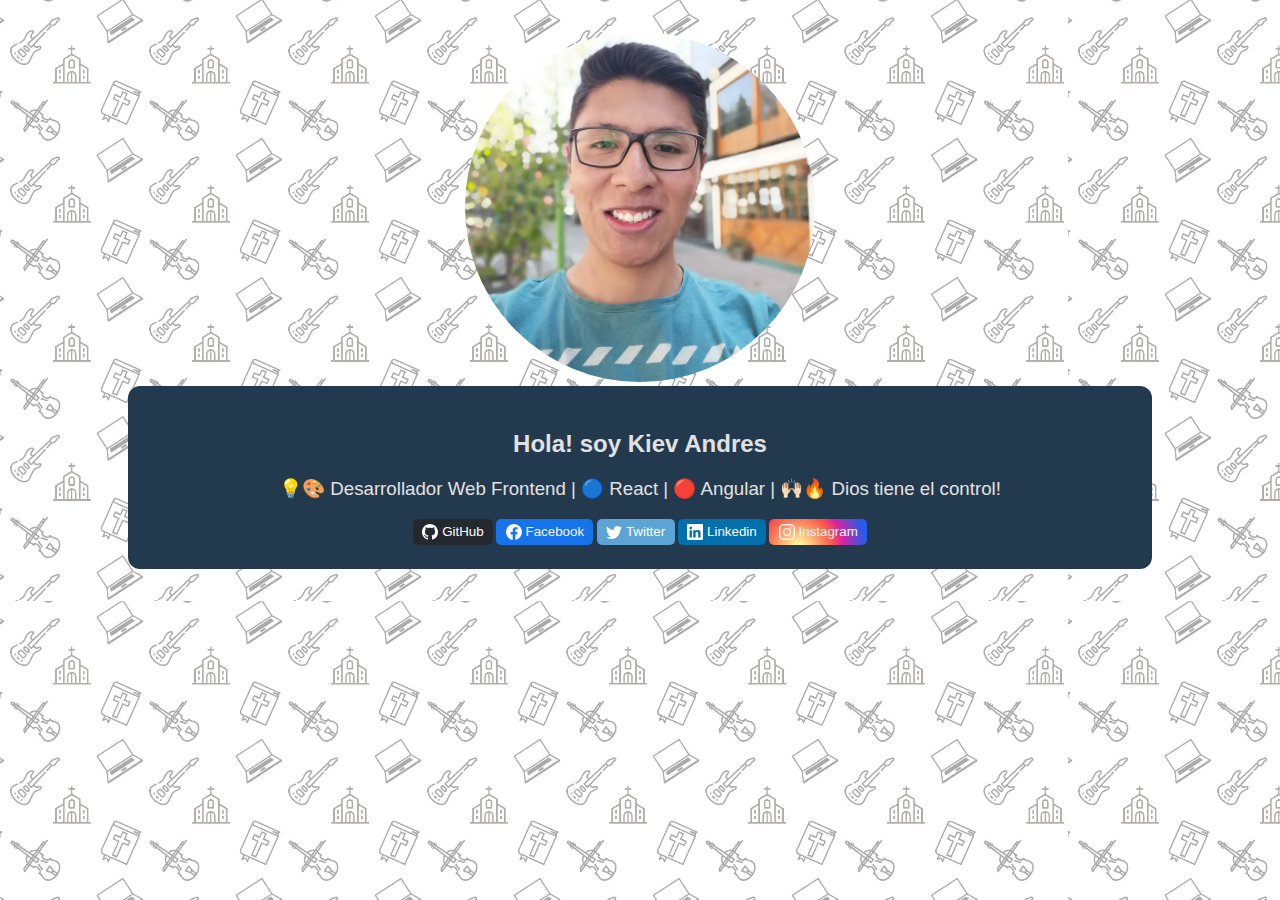
<file: index.html>
<!DOCTYPE html>
<html lang="en">
<head>
  <meta charset="UTF-8">
  <meta http-equiv="X-UA-Compatible" content="IE=edge">
  <meta name="viewport" content="width=device-width, initial-scale=1.0">
  <meta property="og:title" content="Kiev Andres">
  <meta property="og:description" content="💡🎨 Desarrollador Web Frontend | 🔵 React | 🔴 Angular | 🙌🏻🔥 Dios tiene el control!">
  <meta property="og:type" content="website">
  <meta property="og:image" content="./assets/imagenes/foto-perfil.webp">
  <meta property="og:url" content="https://www.kievandres.dev/">
  <title>Kiev Andres</title>
  <link rel="icon" href="./assets/imagenes/favicon.ico" type="image/x-icon">
  <link rel="stylesheet" href="./css/index.css">
  <link rel="preconnect" href="https://fonts.googleapis.com">
  <link rel="preconnect" href="https://fonts.gstatic.com" crossorigin>
  <link href="https://fonts.googleapis.com/css2?family=Lexend+Deca:wght@100;400&display=swap" rel="stylesheet">
</head>
<body>
  <section class="contenedor-presentacion">
    <picture>
      <source class="foto-perfil" srcset="./assets/imagenes/foto-perfil.webp" type="image/webp">
      <source class="foto-perfil" srcset="./assets/imagenes/foto-perfil.jpg" type="image/jpeg">
      <img class="foto-perfil" src="./assets/imagenes/foto-perfil.jpg" alt="Foto de perfil">
    </picture>
    <div class="contenedor-presentacion-texto">
      <h2 class="titulo">Hola! soy Kiev Andres</h2>
      <h3 class="sub-titulo">💡🎨 Desarrollador Web Frontend | 🔵 React | 🔴 Angular | 🙌🏻🔥 Dios tiene el control!</h3>
      <div class="redes-sociales">
        <button class="social-media-button" id="github">
          <svg xmlns="http://www.w3.org/2000/svg" width="16" height="16" fill="currentColor" class="bi bi-github" viewBox="0 0 16 16">
            <path d="M8 0C3.58 0 0 3.58 0 8c0 3.54 2.29 6.53 5.47 7.59.4.07.55-.17.55-.38 0-.19-.01-.82-.01-1.49-2.01.37-2.53-.49-2.69-.94-.09-.23-.48-.94-.82-1.13-.28-.15-.68-.52-.01-.53.63-.01 1.08.58 1.23.82.72 1.21 1.87.87 2.33.66.07-.52.28-.87.51-1.07-1.78-.2-3.64-.89-3.64-3.95 0-.87.31-1.59.82-2.15-.08-.2-.36-1.02.08-2.12 0 0 .67-.21 2.2.82.64-.18 1.32-.27 2-.27.68 0 1.36.09 2 .27 1.53-1.04 2.2-.82 2.2-.82.44 1.1.16 1.92.08 2.12.51.56.82 1.27.82 2.15 0 3.07-1.87 3.75-3.65 3.95.29.25.54.73.54 1.48 0 1.07-.01 1.93-.01 2.2 0 .21.15.46.55.38A8.012 8.012 0 0 0 16 8c0-4.42-3.58-8-8-8z"/>
          </svg>
          <span class="social-media-button-text">GitHub</span>
        </button>
        <button class="social-media-button" id="facebook">
          <svg xmlns="http://www.w3.org/2000/svg" width="16" height="16" fill="currentColor" class="bi bi-facebook" viewBox="0 0 16 16">
            <path d="M16 8.049c0-4.446-3.582-8.05-8-8.05C3.58 0-.002 3.603-.002 8.05c0 4.017 2.926 7.347 6.75 7.951v-5.625h-2.03V8.05H6.75V6.275c0-2.017 1.195-3.131 3.022-3.131.876 0 1.791.157 1.791.157v1.98h-1.009c-.993 0-1.303.621-1.303 1.258v1.51h2.218l-.354 2.326H9.25V16c3.824-.604 6.75-3.934 6.75-7.951z"/>
          </svg>
          <span class="social-media-button-text">Facebook</span>
        </button>
        <button class="social-media-button" id="twitter">
          <svg xmlns="http://www.w3.org/2000/svg" width="16" height="16" fill="currentColor" class="bi bi-twitter" viewBox="0 0 16 16">
            <path d="M5.026 15c6.038 0 9.341-5.003 9.341-9.334 0-.14 0-.282-.006-.422A6.685 6.685 0 0 0 16 3.542a6.658 6.658 0 0 1-1.889.518 3.301 3.301 0 0 0 1.447-1.817 6.533 6.533 0 0 1-2.087.793A3.286 3.286 0 0 0 7.875 6.03a9.325 9.325 0 0 1-6.767-3.429 3.289 3.289 0 0 0 1.018 4.382A3.323 3.323 0 0 1 .64 6.575v.045a3.288 3.288 0 0 0 2.632 3.218 3.203 3.203 0 0 1-.865.115 3.23 3.23 0 0 1-.614-.057 3.283 3.283 0 0 0 3.067 2.277A6.588 6.588 0 0 1 .78 13.58a6.32 6.32 0 0 1-.78-.045A9.344 9.344 0 0 0 5.026 15z"/>
          </svg>
          <span class="social-media-button-text">Twitter</span>
        </button>
        <button class="social-media-button" id="linkedin">
          <svg xmlns="http://www.w3.org/2000/svg" width="16" height="16" fill="currentColor" class="bi bi-linkedin" viewBox="0 0 16 16">
            <path d="M0 1.146C0 .513.526 0 1.175 0h13.65C15.474 0 16 .513 16 1.146v13.708c0 .633-.526 1.146-1.175 1.146H1.175C.526 16 0 15.487 0 14.854V1.146zm4.943 12.248V6.169H2.542v7.225h2.401zm-1.2-8.212c.837 0 1.358-.554 1.358-1.248-.015-.709-.52-1.248-1.342-1.248-.822 0-1.359.54-1.359 1.248 0 .694.521 1.248 1.327 1.248h.016zm4.908 8.212V9.359c0-.216.016-.432.08-.586.173-.431.568-.878 1.232-.878.869 0 1.216.662 1.216 1.634v3.865h2.401V9.25c0-2.22-1.184-3.252-2.764-3.252-1.274 0-1.845.7-2.165 1.193v.025h-.016a5.54 5.54 0 0 1 .016-.025V6.169h-2.4c.03.678 0 7.225 0 7.225h2.4z"/>
          </svg>
          <span class="social-media-button-text">Linkedin</span>
        </button>
        <button class="social-media-button" id="instagram">
          <svg xmlns="http://www.w3.org/2000/svg" width="16" height="16" fill="currentColor" class="bi bi-instagram" viewBox="0 0 16 16">
            <path d="M8 0C5.829 0 5.556.01 4.703.048 3.85.088 3.269.222 2.76.42a3.917 3.917 0 0 0-1.417.923A3.927 3.927 0 0 0 .42 2.76C.222 3.268.087 3.85.048 4.7.01 5.555 0 5.827 0 8.001c0 2.172.01 2.444.048 3.297.04.852.174 1.433.372 1.942.205.526.478.972.923 1.417.444.445.89.719 1.416.923.51.198 1.09.333 1.942.372C5.555 15.99 5.827 16 8 16s2.444-.01 3.298-.048c.851-.04 1.434-.174 1.943-.372a3.916 3.916 0 0 0 1.416-.923c.445-.445.718-.891.923-1.417.197-.509.332-1.09.372-1.942C15.99 10.445 16 10.173 16 8s-.01-2.445-.048-3.299c-.04-.851-.175-1.433-.372-1.941a3.926 3.926 0 0 0-.923-1.417A3.911 3.911 0 0 0 13.24.42c-.51-.198-1.092-.333-1.943-.372C10.443.01 10.172 0 7.998 0h.003zm-.717 1.442h.718c2.136 0 2.389.007 3.232.046.78.035 1.204.166 1.486.275.373.145.64.319.92.599.28.28.453.546.598.92.11.281.24.705.275 1.485.039.843.047 1.096.047 3.231s-.008 2.389-.047 3.232c-.035.78-.166 1.203-.275 1.485a2.47 2.47 0 0 1-.599.919c-.28.28-.546.453-.92.598-.28.11-.704.24-1.485.276-.843.038-1.096.047-3.232.047s-2.39-.009-3.233-.047c-.78-.036-1.203-.166-1.485-.276a2.478 2.478 0 0 1-.92-.598 2.48 2.48 0 0 1-.6-.92c-.109-.281-.24-.705-.275-1.485-.038-.843-.046-1.096-.046-3.233 0-2.136.008-2.388.046-3.231.036-.78.166-1.204.276-1.486.145-.373.319-.64.599-.92.28-.28.546-.453.92-.598.282-.11.705-.24 1.485-.276.738-.034 1.024-.044 2.515-.045v.002zm4.988 1.328a.96.96 0 1 0 0 1.92.96.96 0 0 0 0-1.92zm-4.27 1.122a4.109 4.109 0 1 0 0 8.217 4.109 4.109 0 0 0 0-8.217zm0 1.441a2.667 2.667 0 1 1 0 5.334 2.667 2.667 0 0 1 0-5.334z"/>
          </svg>
          <span class="social-media-button-text">Instagram</span>
        </button>
      </div>
    </div>
  </section>
  <script src="./js/index.js"></script>
</body>
</html>
</file>
<file: css/index.css>
* {
  font-family: 'Lexend Deco', sans-serif;
}
body {
  margin: 2em;
  background-image: url(../assets/imagenes/main-background.webp);
  background-size: contain;
}
.foto-perfil {
  width: 100%;
  width: clamp(30px, 60vw, 350px);
  height: auto;
  border-radius: 50%;
}

.contenedor-presentacion {
  display: flex;
  justify-content: center;
  flex-wrap: wrap;
  max-width: 80vw;
  margin: auto;
}

.contenedor-presentacion-texto {
  background: #233a4e;
  color: #e2e1e1;
  width: 100%;
  text-align: center;
  border-radius: 12px;
  padding: 1.5em;
}
@media (max-width: 800px) {
  .contenedor-presentacion-texto {
    padding: .6em;
  }
}
.sub-titulo {
  font-weight: 400;
}

.redes-sociales {
  display: flex;
  gap: 0.2em;
  justify-content: center;
  flex-wrap: wrap;
}
.social-media-button {
  cursor: pointer;
  color: #fff;
  border: 0;
  padding: .4em .7em;
  display: flex;
  align-items: center;
  justify-content: center;
  user-select: none;
  border-radius: 5px;
}
.social-media-button-text {
  margin-left: .3em;
}

#github {
  background-color: #24292f;
}
#facebook {
  background-color: #1773ea;
  color: #f7f7f7;
}
#twitter {
  background-color: #5ca4d6;
}
#linkedin {
  background-color: #0270ad;
}
#instagram {
  background-color: #d6249f;
  background: radial-gradient(circle at 30% 107%, #fdf497 0%, #fdf497 5%, #fd5949 45%, #d6249f 60%, #285aeb 90%);
  color: #f5f7f7;
}
</file>
